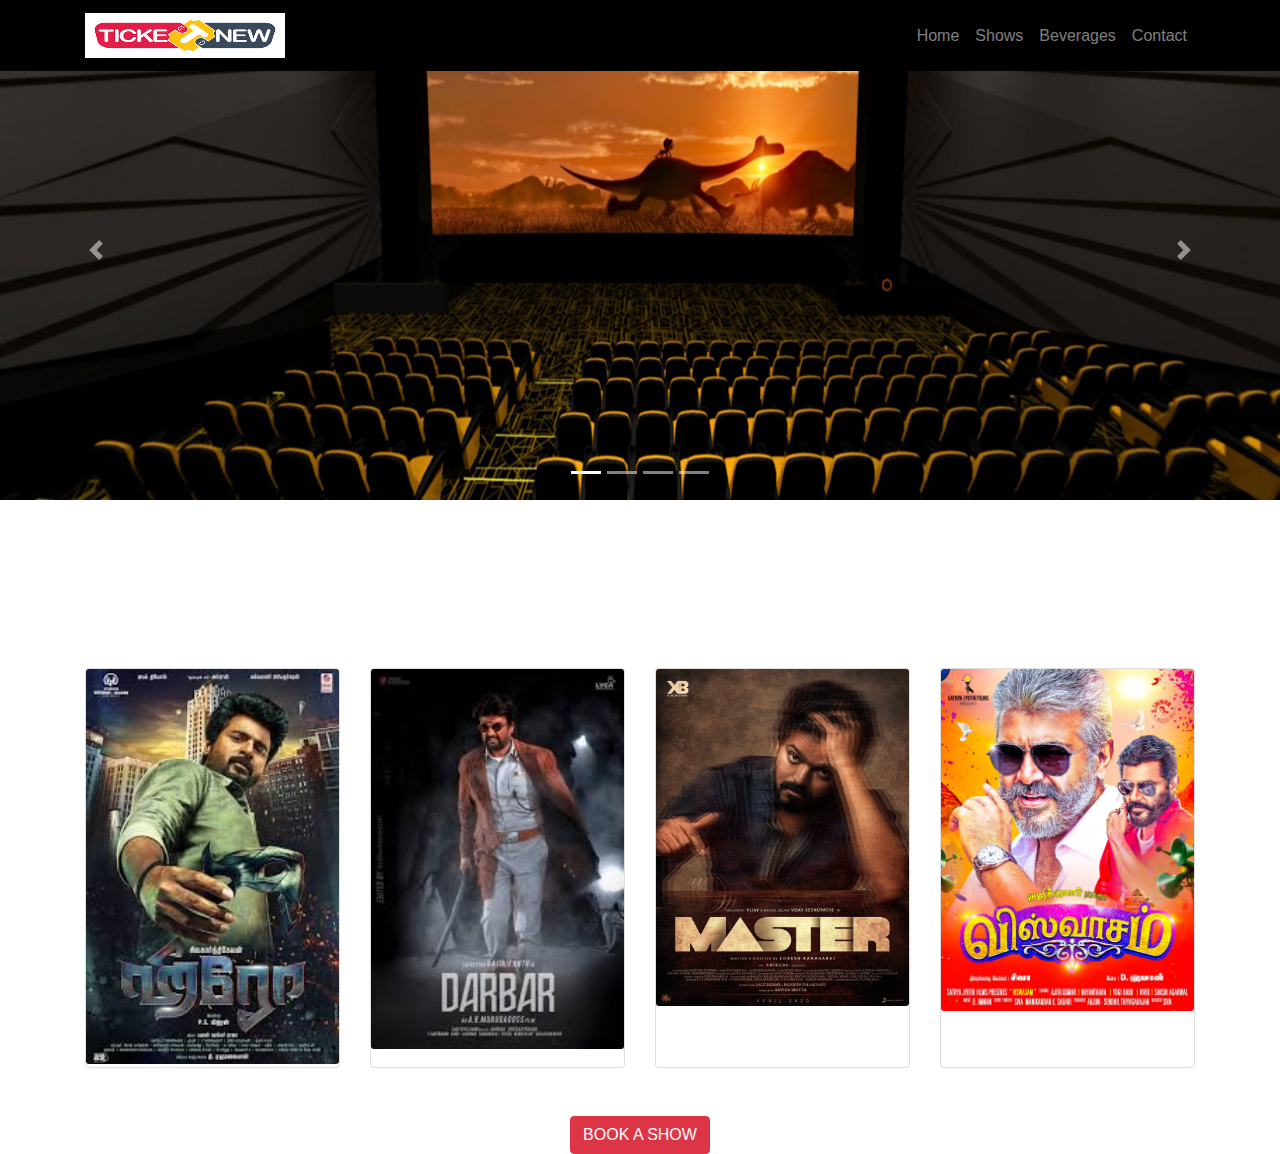
<file: Bootstrap-ticket/index.html>
<html>
<head>
<title>Ticket New</title>
  <link rel="stylesheet" href="https://maxcdn.bootstrapcdn.com/bootstrap/4.5.0/css/bootstrap.min.css">
  <link rel="stylesheet" type="text/css" href="style.css">
</head>

<body>

<!--Navigation bar-->

<nav class="navbar fixed-top navbar-expand-md navbar-dark fixed-top">
<div class="container">

<!--Brand-->
<a class="navbar-brand" href="index.html"><img src="images/logo.png" class="logo"></a>

<!--To display an icon in mobile view-->
<button class="navbar-toggler navbar-toggler-right" type="button" data-toggle="collapse" data-target="#navbar" >
<span class="navbar-toggler-icon"></span>
</button>

<!--Links-->
<div class="collapse navbar-collapse" id="navbar">

<ul class="navbar-nav ml-auto">
<li class="nav-item">
<a class="nav-link" href="index.html">Home</a>
</li>
<li class="nav-item">
<a class="nav-link" href="shows.html">Shows</a>
</li>
<li class="nav-item">
<a class="nav-link" href="beverages.html">Beverages</a>
</li>
<li class="nav-item">
<a class="nav-link" href="contact.html">Contact</a>
</li>
</ul>

</div>

</div>
</nav>
<!--End of Navigation bar-->

<!--Carousel(The sliding images)-->

<div id="demo" class="carousel slide" data-ride="carousel">

  <!-- Indicators -->
  <ul class="carousel-indicators">
    <li data-target="#demo" data-slide-to="0" class="active"></li>
    <li data-target="#demo" data-slide-to="1"></li>
    <li data-target="#demo" data-slide-to="2"></li>
	<li data-target="#demo" data-slide-to="3"></li>
  </ul>
  
  <!-- The slideshow -->
  <div class="carousel-inner">
  
    <div class="carousel-item active">
      <img src="images/one.jpg">
    </div>
    <div class="carousel-item">
      <img src="images/two.jpg">
    </div>
    <div class="carousel-item">
      <img src="images/three.jpg">
    </div>
	<div class="carousel-item">
      <img src="images/four.jpg">
    </div>
	
  </div>
  
  <!-- Left and right controls -->
  <a class="carousel-control-prev" href="#demo" data-slide="prev">
    <span class="carousel-control-prev-icon"></span>
  </a>
  <a class="carousel-control-next" href="#demo" data-slide="next">
    <span class="carousel-control-next-icon"></span>
  </a>
  
</div>
<!--End of carousel-->

<br>
<br>
<br><br><br><br><br>

<!--Cards(movie posters)-->

<div class="container">
<div class="card-deck">

<div class="card">
<img class="card-img top" src="images/movie1.jpg">
</div>

<div class="card">
<img class="card-img top" src="images/movie2.jpg">
</div>


<div class="card">
<img class="card-img top" src="images/movie3.jpg">
</div>

<div class="card">
<img class="card-img top" src="images/movie4.jpg">
</div>


</div>
</div>

<!---End of cards-->

<br><br>

<!--Book show button-->

<center><a class="btn btn-danger" href="shows.html">BOOK A SHOW</a></center>

<!--End of button-->

  <script src="https://ajax.googleapis.com/ajax/libs/jquery/3.5.1/jquery.min.js"></script>
  <script src="https://cdnjs.cloudflare.com/ajax/libs/popper.js/1.16.0/umd/popper.min.js"></script>
  <script src="https://maxcdn.bootstrapcdn.com/bootstrap/4.5.0/js/bootstrap.min.js"></script>
  
</body>
</html>
</file>
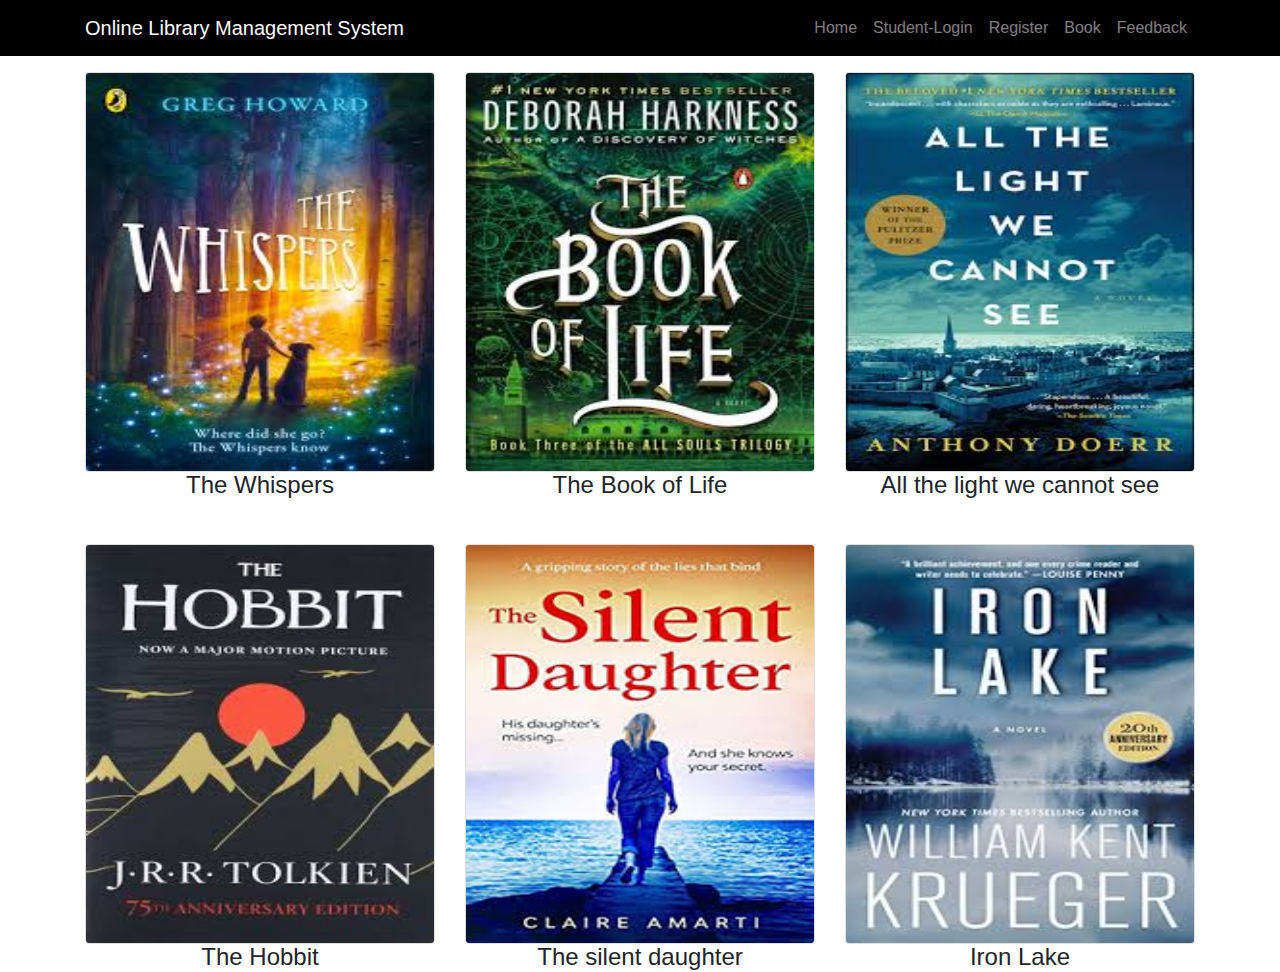
<file: Bootstrap-lib/book.html>
<html>
<head>
<title>Books</title>
  <link rel="stylesheet" href="https://maxcdn.bootstrapcdn.com/bootstrap/4.5.0/css/bootstrap.min.css">
  <link rel="stylesheet" type="text/css" href="style.css">
</head>

<body>

<!--Navigation bar-->

<nav class="navbar fixed-top navbar-expand-md navbar-dark fixed-top">
<div class="container">

<!--Brand-->
<a class="navbar-brand" href="index.html">Online Library Management System</a>

<!--To display an icon in mobile view-->
<button class="navbar-toggler navbar-toggler-right" type="button" data-toggle="collapse" data-target="#navbar" >
<span class="navbar-toggler-icon"></span>
</button>

<!--Links-->
<div class="collapse navbar-collapse" id="navbar">

<ul class="navbar-nav ml-auto">
<li class="nav-item">
<a class="nav-link" href="index.html">Home</a>
</li>
<li class="nav-item">
<a class="nav-link" href="login.html">Student-Login</a>
</li>
<li class="nav-item">
<a class="nav-link" href="register.html">Register</a>
</li>
<li class="nav-item">
<a class="nav-link" href="book.html">Book</a>
</li>
<li class="nav-item">
<a class="nav-link" href="feedback.html">Feedback</a>
</li>
</ul>

</div>

</div>
</nav>
<!--End of Navigation bar-->
<br><br><br>
<!--Card-books-->

<div class="container">
<div class="card-deck">


<div class="card">
<img class="card-img top" src="images/b-1.jpg">
<h4 class="card-text">The Whispers</h4>
</div>

<br><br>

<div class="card">
<img class="card-img top" src="images/b-2.jpg">
<h4 class="card-text">The Book of Life</h4>
</div>

<br><br>

<div class="card">
<img class="card-img top" src="images/b-3.jpg">
<h4 class="card-text">All the light we cannot see</h4>
</div>

<br><br>

</div>
</div>

<br><br><br>

<div class="container">
<div class="card-deck">


<div class="card">
<img class="card-img top" src="images/b-4.jpg">
<h4 class="card-text">The Hobbit</h4>
</div>

<br><br>


<div class="card">
<img class="card-img top" src="images/b-5.jpg">
<h4 class="card-text">The silent daughter</h4>
</div>

<br><br>

<div class="card">
<img class="card-img top" src="images/b-6.jpg">
<h4 class="card-text">Iron Lake</h4>
</div>

<br><br>


</div>
</div>


<script src="https://ajax.googleapis.com/ajax/libs/jquery/3.5.1/jquery.min.js"></script>
  <script src="https://cdnjs.cloudflare.com/ajax/libs/popper.js/1.16.0/umd/popper.min.js"></script>
  <script src="https://maxcdn.bootstrapcdn.com/bootstrap/4.5.0/js/bootstrap.min.js"></script>
  
</body>
</html>
</file>
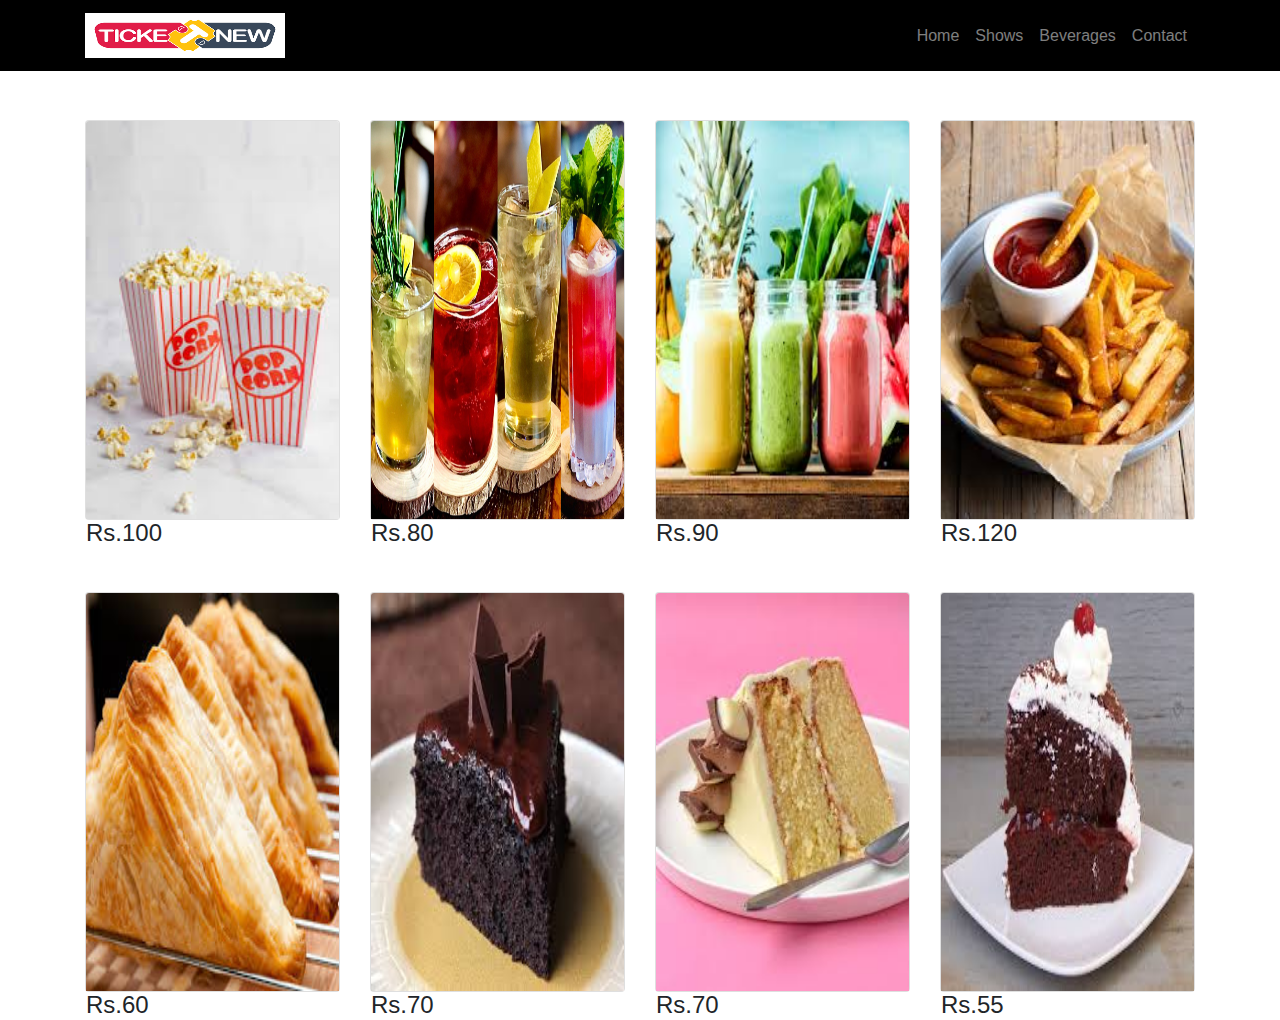
<file: Bootstrap-ticket/beverages.html>
<html>
<head>
<title>Ticket New</title>
  <link rel="stylesheet" href="https://maxcdn.bootstrapcdn.com/bootstrap/4.5.0/css/bootstrap.min.css">
<link rel="stylesheet" type="text/css" href="style.css">
</head>
<body>

<!--Navigation bar-->

<nav class="navbar fixed-top navbar-expand-md navbar-dark  fixed-top">
<div class="container">

<!--Brand-->
<a class="navbar-brand" href="index.html"><img src="images/logo.png" class="logo"></a>

<!--To display an icon in mobile view-->
<button class="navbar-toggler navbar-toggler-right" type="button" data-toggle="collapse" data-target="#navbar">
<span class="navbar-toggler-icon"></span>
</button>

<!--Links-->
<div class="collapse navbar-collapse" id="navbar">
<ul class="navbar-nav ml-auto">
<li class="nav-item">
<a class="nav-link" href="index.html">Home</a>
</li>
<li class="nav-item">
<a class="nav-link" href="shows.html">Shows</a>
</li>
<li class="nav-item">
<a class="nav-link" href="beverages.html">Beverages</a>
</li>
<li class="nav-item">
<a class="nav-link" href="contact.html">Contact</a>
</li>
</ul>
</div>

</div>
</nav>

<!--End of Navigation-->

<!--cards-->
<br><br><br><br><br>

<div class="container">
<div class="card-deck">


<div class="card">
<img class="card-img-top" src="images/b-2.jpg">
<h4 class="card-text">Rs.100</h4>
</div>

<br><br>

<div class="card">
<img class="card-img-top" s src="images/b-4.jpg">
<h4 class="card-text">Rs.80</h4>
</div>

<br><br>

<div class="card">
<img class="card-img-top" src="images/b-1.jpg">
<h4 class="card-text">Rs.90</h4>
</div>

<br><br>

<div class="card">
<img class="card-img-top" src="images/b-3.jpg">
<h4 class="card-text">Rs.120</h4>
</div>

<br><br>

</div>
</div>

<br><br><br>

<div class="container">
<div class="card-deck">


<div class="card">
<img class="card-img-top" src="images/b-8.jpg">
<h4 class="card-text">Rs.60</h4>
</div>

<br><br>


<div class="card">
<img class="card-img-top" src="images/b-5.jpg">
<h4 class="card-text">Rs.70</h4>
</div>

<br><br>

<div class="card">
<img class="card-img-top" src="images/b-6.jpg">
<h4 class="card-text">Rs.70</h4>
</div>

<br><br>

<div class="card">
<img class="card-img-top" src="images/b-7.jpg">
<h4 class="card-text">Rs.55</h4>
</div>


</div>
</div>


  <script src="https://ajax.googleapis.com/ajax/libs/jquery/3.5.1/jquery.min.js"></script>
  <script src="https://cdnjs.cloudflare.com/ajax/libs/popper.js/1.16.0/umd/popper.min.js"></script>
  <script src="https://maxcdn.bootstrapcdn.com/bootstrap/4.5.0/js/bootstrap.min.js"></script>
  
</body>
</html>
</file>
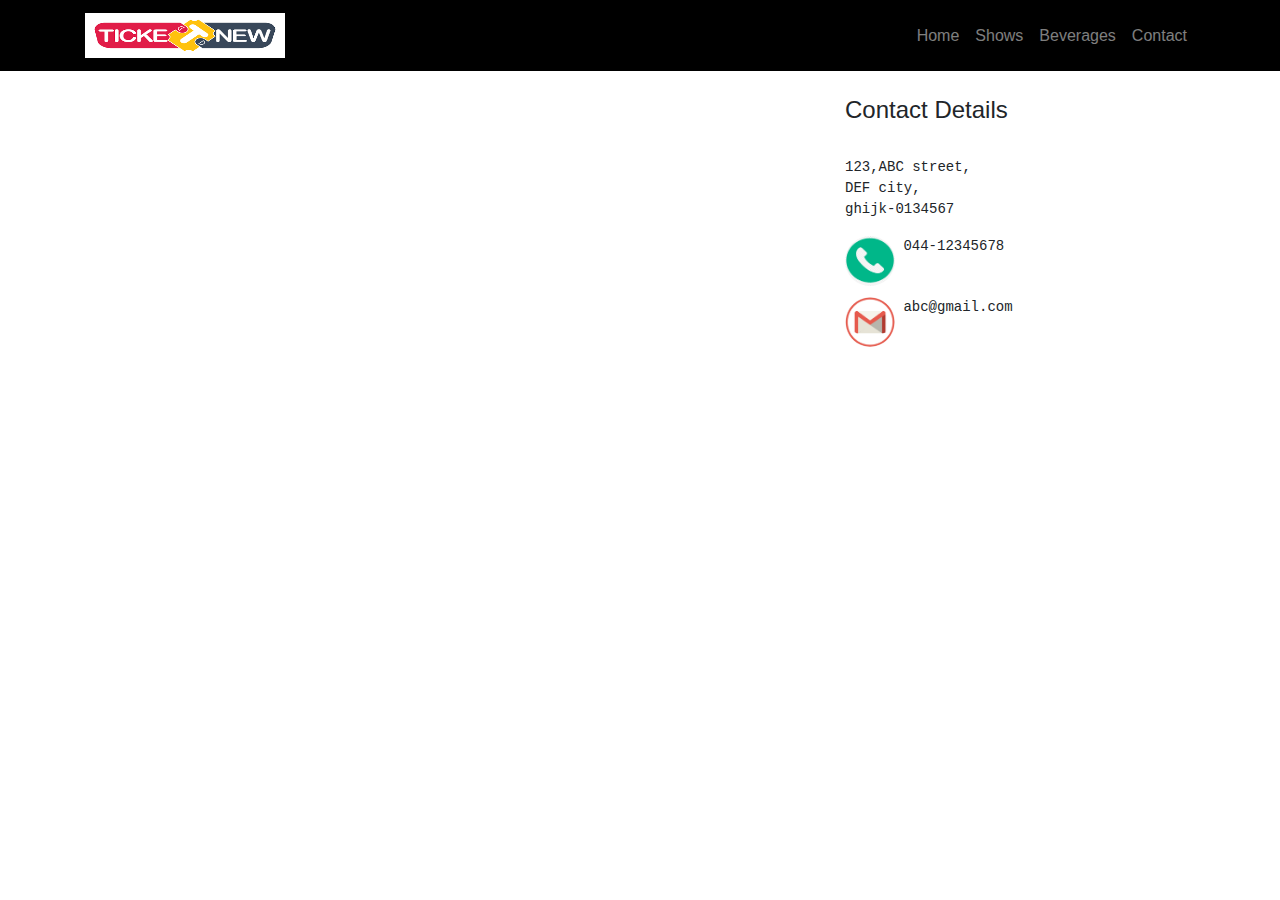
<file: Bootstrap-ticket/contact.html>
<html>
<head>
<title>Ticket New</title>
  <link rel="stylesheet" href="https://maxcdn.bootstrapcdn.com/bootstrap/4.5.0/css/bootstrap.min.css">
<link rel="stylesheet" type="text/css" href="style.css">
</head>
<body>

<!--Navigation bar-->

<nav class="navbar fixed-top navbar-expand-md navbar-dark  fixed-top">
<div class="container">

<!--Brand-->
<a class="navbar-brand" href="index.html"><img src="images/logo.png" class="logo"></a>

<!--To display an icon in mobile view-->
<button class="navbar-toggler navbar-toggler-right" type="button" data-toggle="collapse" data-target="#navbar">
<span class="navbar-toggler-icon"></span>
</button>

<!--Links-->
<div class="collapse navbar-collapse" id="navbar">
<ul class="navbar-nav ml-auto">
<li class="nav-item">
<a class="nav-link" href="index.html">Home</a>
</li>
<li class="nav-item">
<a class="nav-link" href="shows.html">Shows</a>
</li>
<li class="nav-item">
<a class="nav-link" href="beverages.html">Beverages</a>
</li>
<li class="nav-item">
<a class="nav-link" href="contact.html">Contact</a>
</li>
</ul>
</div>

</div>
</nav>
<!--End of Navigation bar-->
<br><br><br><br>

<div class="container">
<div class="row">

<!--Map-->

<div class="col-sm-8">
<iframe src="https://www.google.com/maps/embed?pb=!1m14!1m12!1m3!1d62180.78404910103!2d80.19865399999999!3d13.080226999999999!2m3!1f0!2f0!3f0!3m2!1i1024!2i768!4f13.1!5e0!3m2!1sen!2sin!4v1595501149643!5m2!1sen!2sin" width="600" height="450" marginheight="0" marginwidth="0" frameborder="0" style="border:0;" allowfullscreen="" aria-hidden="false" tabindex="0"></iframe>
</div>

<!--End of map-->

<!--Contact Details-->

<div class="col-sm-4">
<h4>Contact Details</h4><br>
<pre>123,ABC street,
DEF city,
ghijk-0134567</pre>
<img class="icon" src="images/picon.png"><pre> 044-12345678</pre><br>
<img class="icon" src="images/gicon.png"><pre> abc@gmail.com</pre>
</div>

<!--End of contact details-->

</div>
</div>

  <script src="https://ajax.googleapis.com/ajax/libs/jquery/3.5.1/jquery.min.js"></script>
  <script src="https://cdnjs.cloudflare.com/ajax/libs/popper.js/1.16.0/umd/popper.min.js"></script>
  <script src="https://maxcdn.bootstrapcdn.com/bootstrap/4.5.0/js/bootstrap.min.js"></script>
  
</body>
</html>
</file>
<file: Bootstrap-ticket/style.css>
.logo
{
	width:200px;
	height:45px;
}
.navbar 
{
	background-color:black;
}
.carousel-inner img 
{
    width: 100%;
    height: 500px;
}
.card
{
	 width:200px;
	 height:400px;
 }
.card-img-top
{
	  width:100%;
	  height:100%;
}
.icon
{
    float: left;
    width: 50px;
    height: 50px;
    border-radius: 50%;
}
</file>
<file: Bootstrap-lib/style.css>
.login-body,.regsiter-body
{
	background-image: url('images/login.jpg');
	background-repeat: no-repeat;

  background-attachment: fixed;
  background-size: 100% 100%;

}
.feed-body{
	background-image: url('images/feed.jpg');
	background-repeat: no-repeat;
  background-attachment: fixed;
  background-size: 100% 100%;

}

.navbar
{
	background-color:black;
}
.footer {
   position: fixed;
   left: 0;
   bottom: 0;
   width: 100%;
   background-color:black;
   text-align: center;
   font-size:20px;
}
.pre-index{
	color:white;
}
.bg
{
	width:100%;
	height:500px;
}
#login
{
	width:500px;
	height:330px;
	color:white;
	background-color:black;
}
#register
{
	width:500px;
	height:500px;
	color:white;
	background-color:black;
}
.card
{
	width:200px;
	height:400px;
}
.card-img
{
	width:100%;
	height:100%;
}
.card-text{
	text-align:center;
}
</file>
